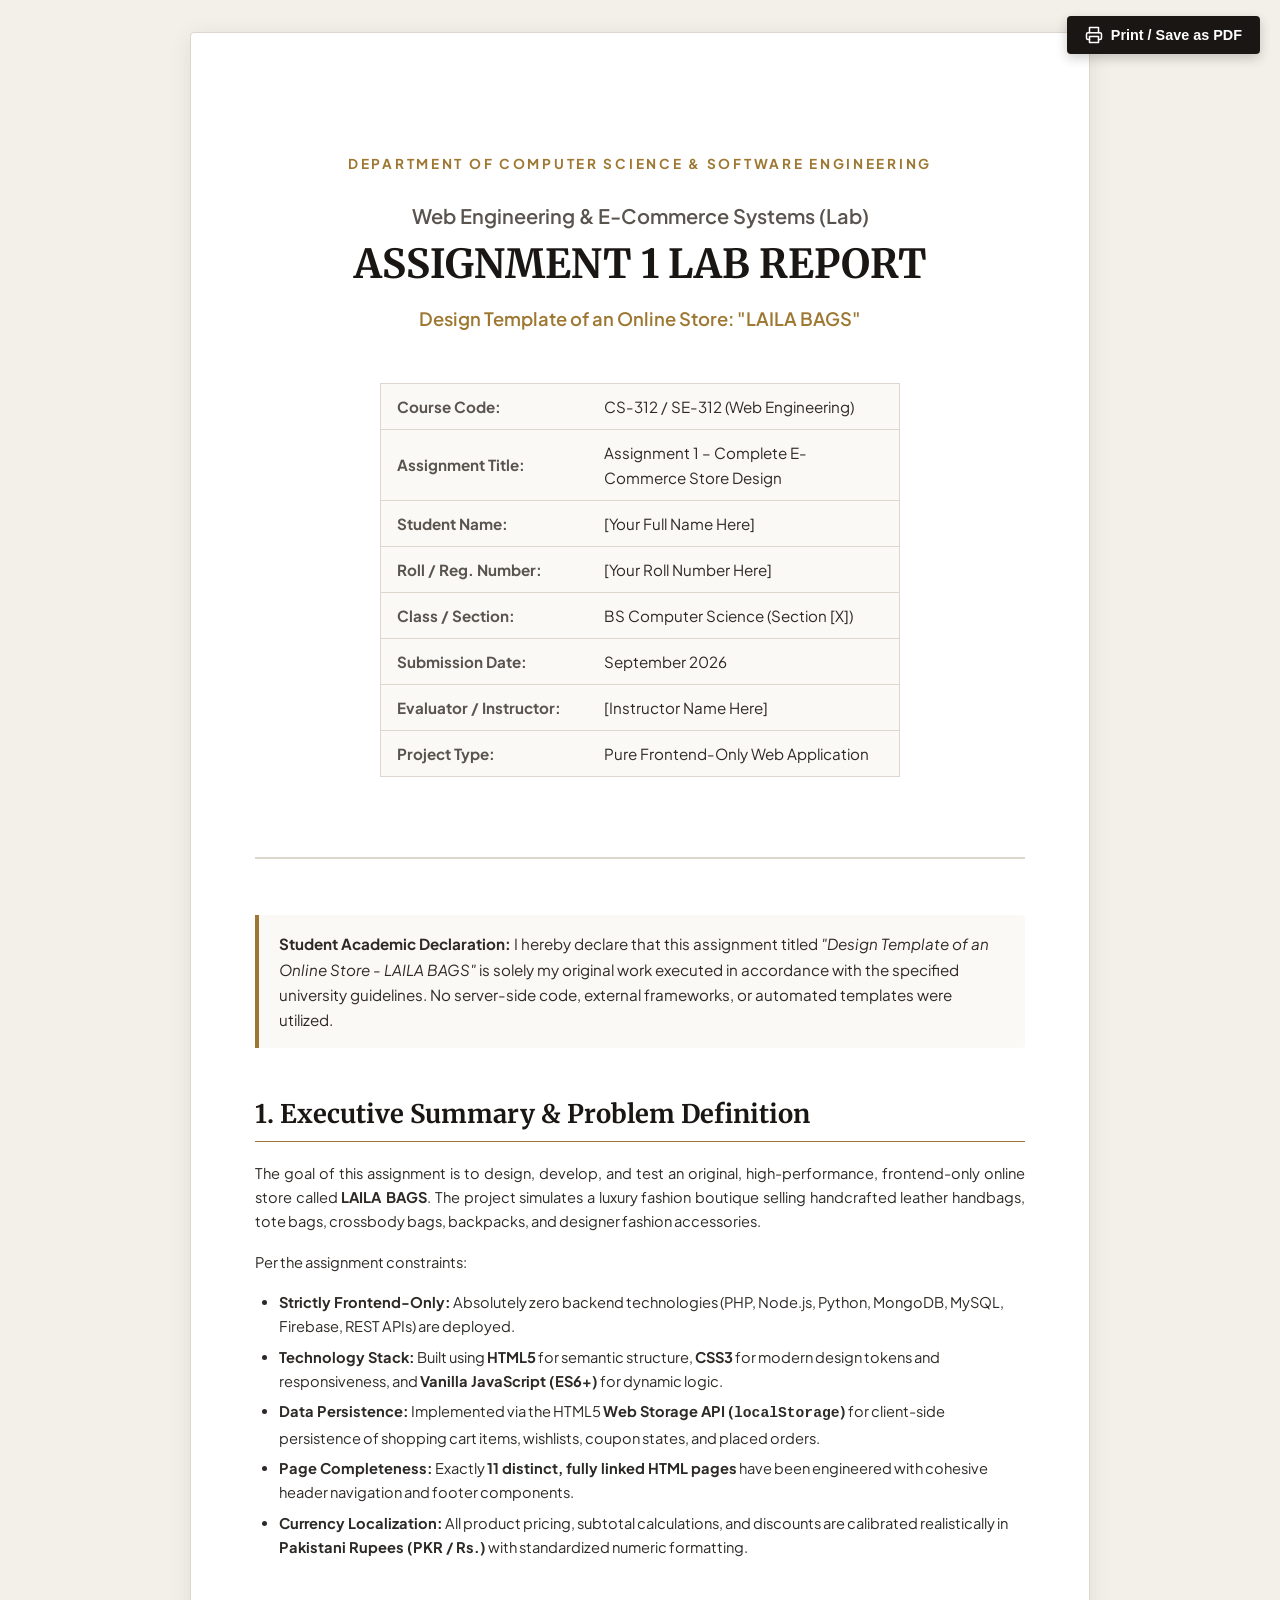
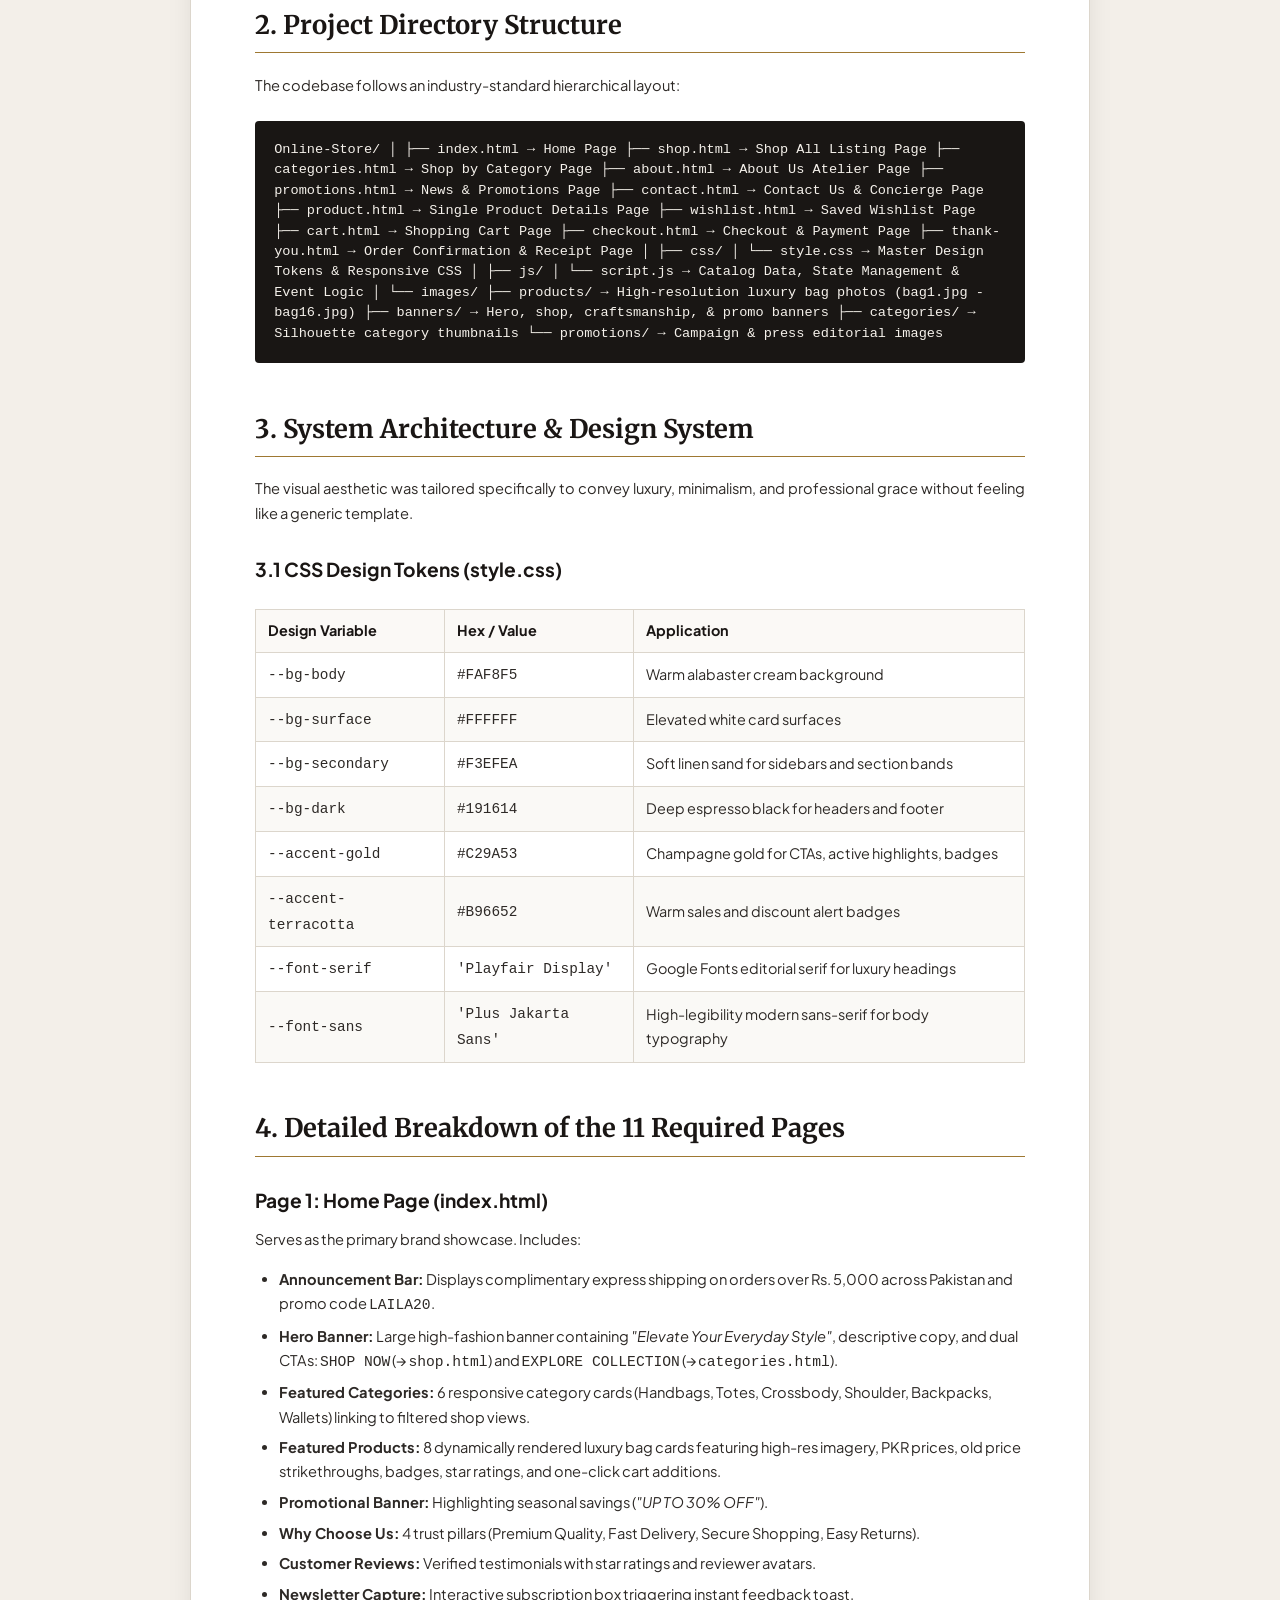
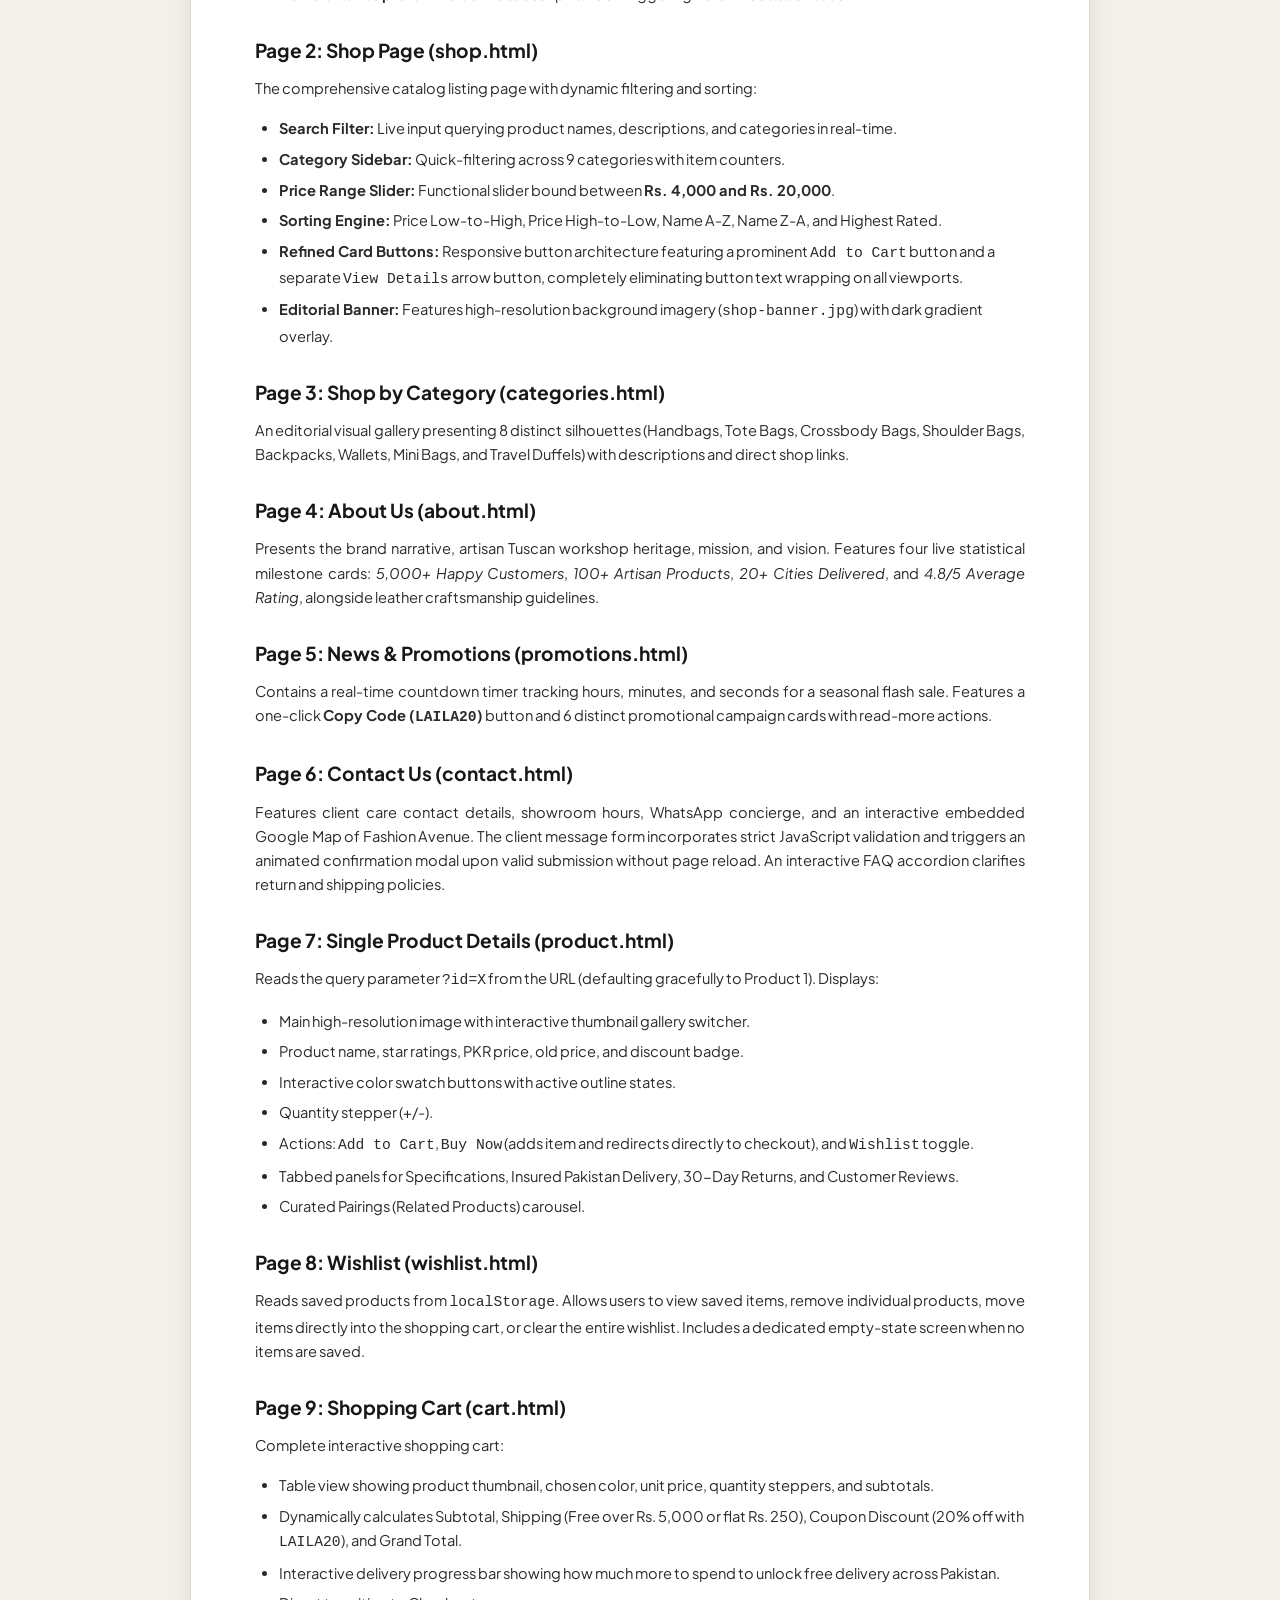
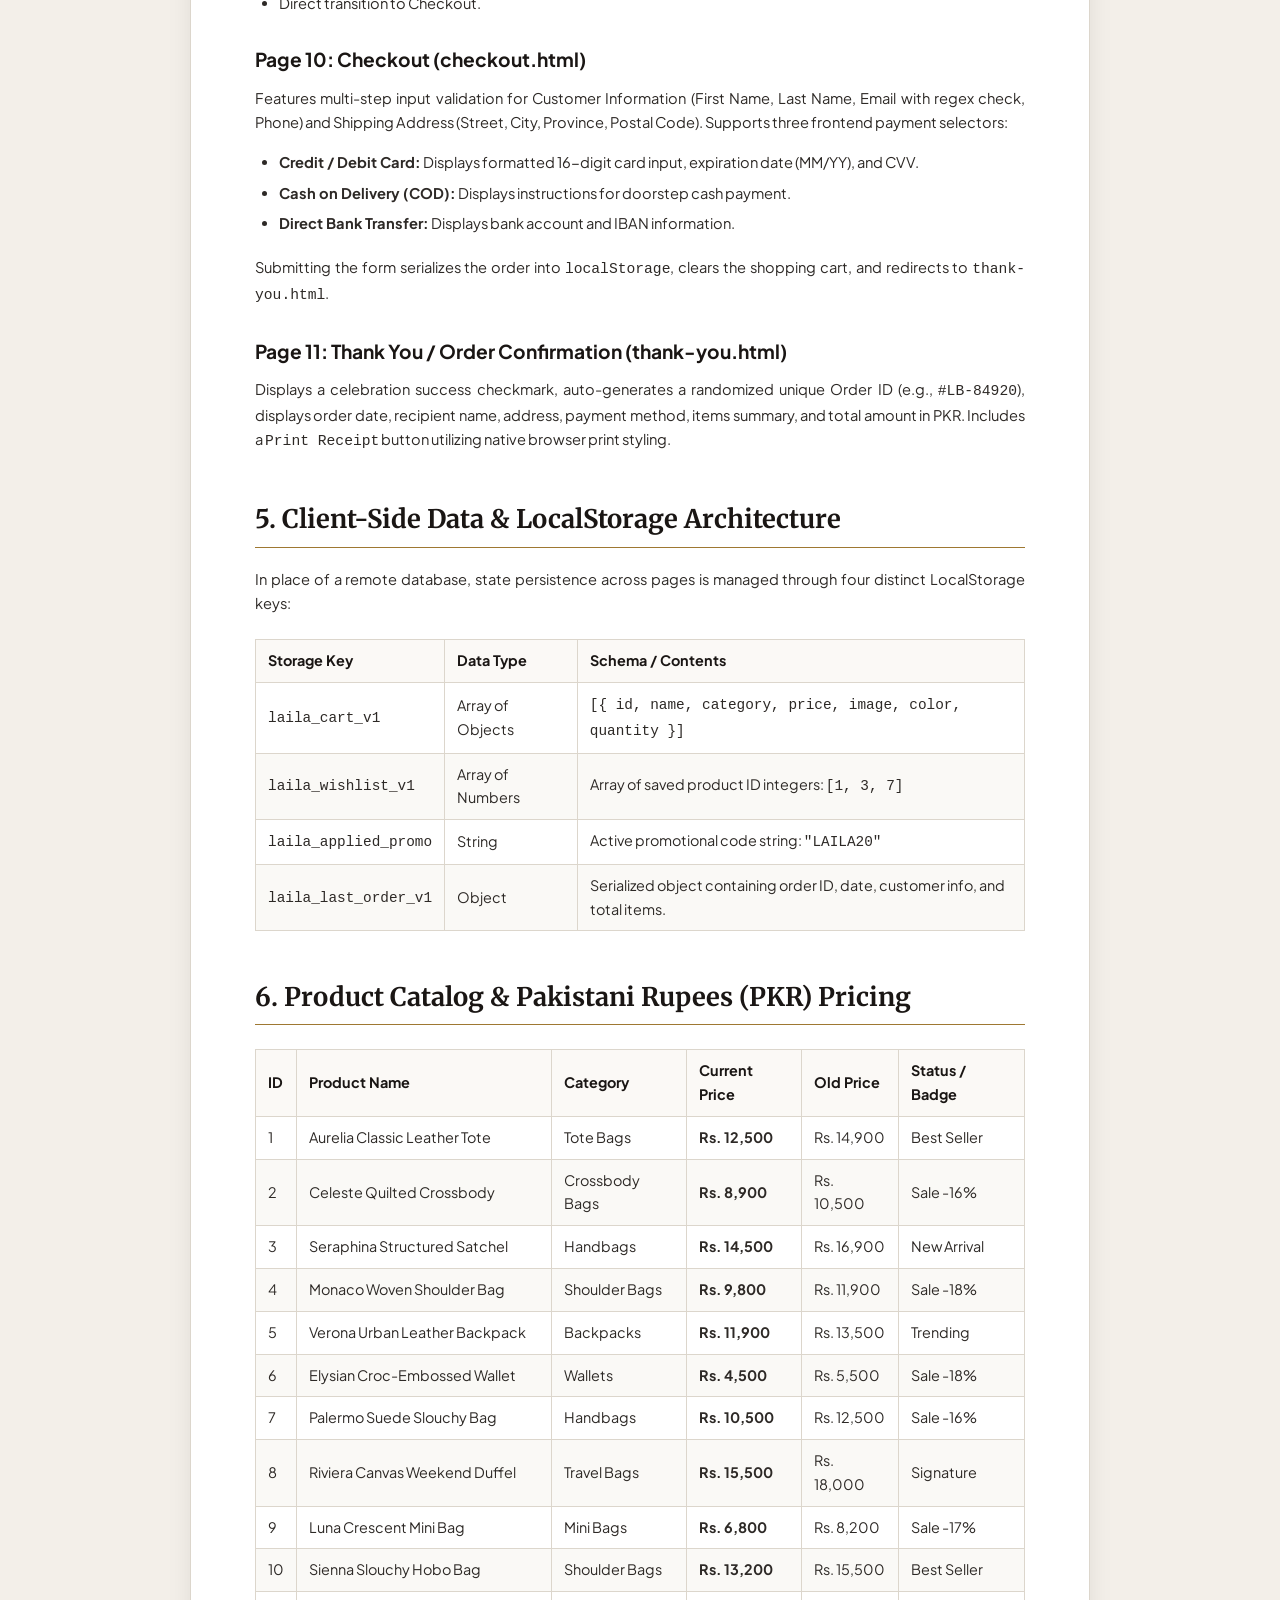
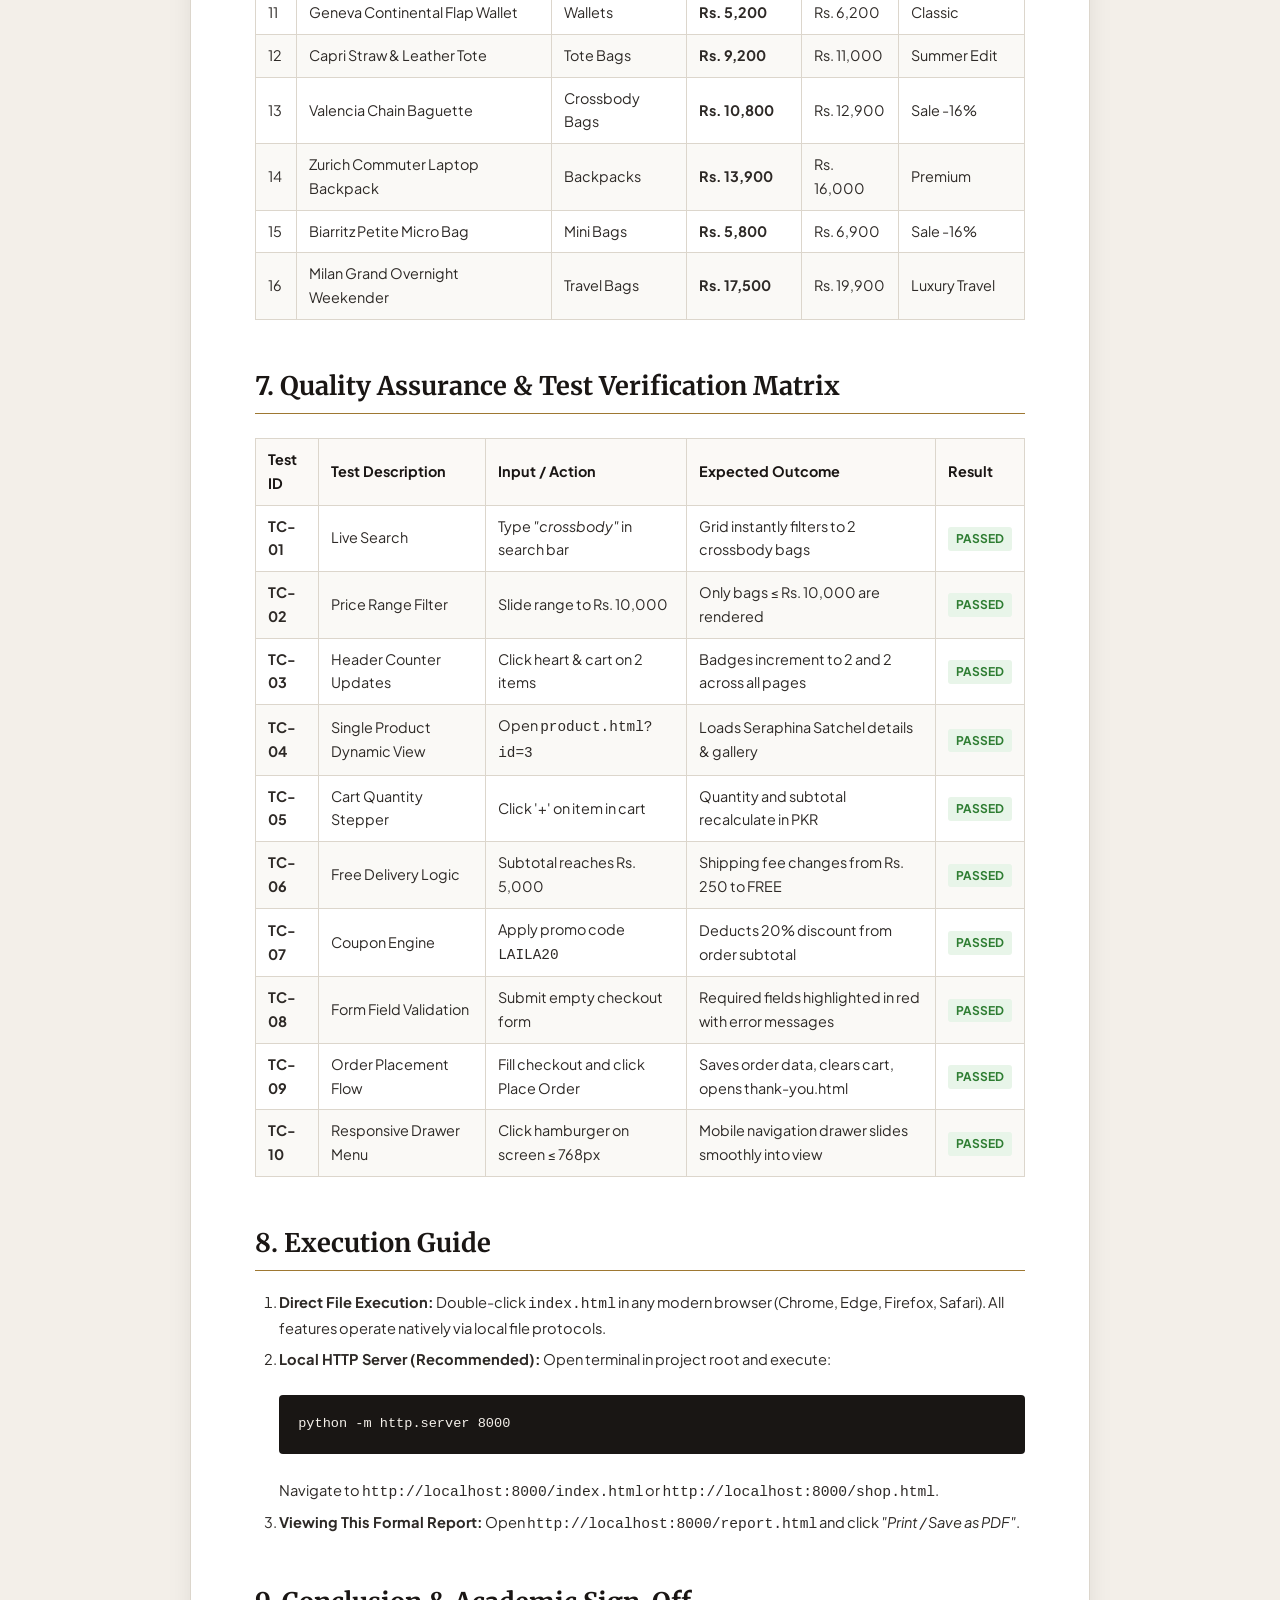
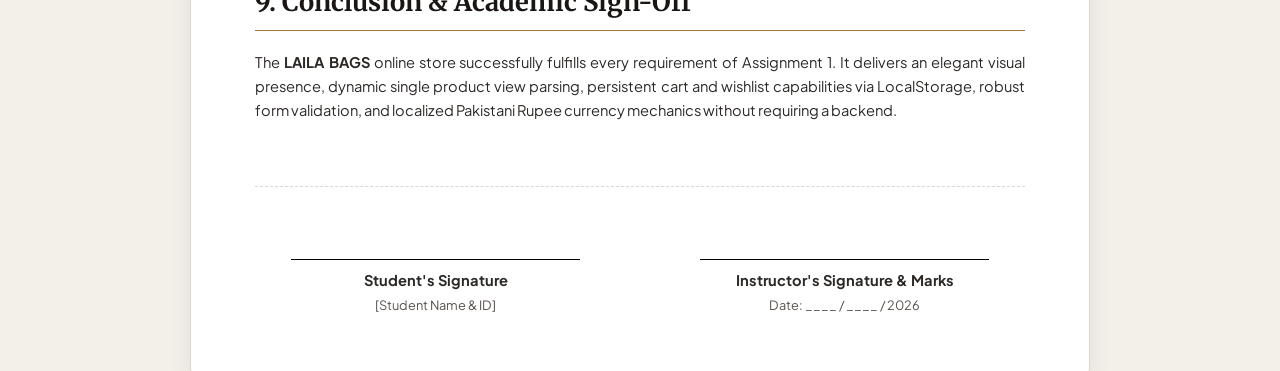
<file: report.html>
<!DOCTYPE html>
<html lang="en">
<head>
  <meta charset="UTF-8">
  <meta name="viewport" content="width=device-width, initial-scale=1.0">
  <title>Lab Assignment Report - LAILA BAGS Online Store</title>
  
  <!-- Google Fonts -->
  <link rel="preconnect" href="https://fonts.googleapis.com">
  <link rel="preconnect" href="https://fonts.gstatic.com" crossorigin>
  <link href="https://fonts.googleapis.com/css2?family=Merriweather:ital,wght@0,300;0,400;0,700;1,300&family=Plus+Jakarta+Sans:wght@400;500;600;700&display=swap" rel="stylesheet">
  
  <style>
    /* Academic Document Styling */
    :root {
      --primary: #1a1614;
      --accent: #9e7832;
      --text: #2d2926;
      --text-muted: #5a544f;
      --border: #dcd6cc;
      --bg-light: #fbf9f6;
    }

    * {
      box-sizing: border-box;
      margin: 0;
      padding: 0;
    }

    body {
      font-family: 'Plus Jakarta Sans', system-ui, -apple-system, sans-serif;
      font-size: 11pt;
      line-height: 1.65;
      color: var(--text);
      background-color: #f3efe9;
      padding: 2rem 1rem;
    }

    .report-paper {
      max-width: 900px;
      margin: 0 auto;
      background: #ffffff;
      padding: 3.5rem 4rem;
      border: 1px solid var(--border);
      box-shadow: 0 4px 25px rgba(0,0,0,0.08);
      border-radius: 4px;
    }

    /* Print Formatting */
    @media print {
      body {
        background: #fff;
        padding: 0;
      }
      .report-paper {
        border: none;
        box-shadow: none;
        padding: 0;
        max-width: 100%;
      }
      .no-print {
        display: none !important;
      }
      .page-break {
        page-break-before: always;
      }
      h1, h2, h3 {
        page-break-after: avoid;
      }
      table, figure, .code-box {
        page-break-inside: avoid;
      }
    }

    /* Floating Print Button */
    .print-bar {
      position: fixed;
      top: 16px;
      right: 20px;
      z-index: 1000;
      display: flex;
      gap: 10px;
    }

    .btn-print {
      background-color: #1a1614;
      color: #fff;
      padding: 10px 18px;
      font-size: 0.9rem;
      font-weight: 600;
      border: none;
      border-radius: 4px;
      cursor: pointer;
      box-shadow: 0 4px 12px rgba(0,0,0,0.2);
      transition: all 0.2s ease;
      display: inline-flex;
      align-items: center;
      gap: 8px;
    }
    .btn-print:hover {
      background-color: var(--accent);
      transform: translateY(-2px);
    }

    /* Cover Page */
    .cover-page {
      text-align: center;
      padding: 4rem 1rem 5rem;
      border-bottom: 2px solid var(--border);
      margin-bottom: 3.5rem;
    }

    .uni-badge {
      font-size: 0.85rem;
      text-transform: uppercase;
      letter-spacing: 0.2em;
      font-weight: 700;
      color: var(--accent);
      margin-bottom: 1.5rem;
    }

    .course-title {
      font-size: 1.25rem;
      font-weight: 600;
      color: var(--text-muted);
      margin-bottom: 0.5rem;
    }

    .doc-main-title {
      font-family: 'Merriweather', Georgia, serif;
      font-size: 2.5rem;
      color: var(--primary);
      margin-bottom: 1rem;
      line-height: 1.2;
    }

    .doc-subtitle {
      font-size: 1.15rem;
      color: var(--accent);
      font-weight: 600;
      margin-bottom: 3rem;
    }

    .meta-table {
      margin: 0 auto;
      text-align: left;
      border-collapse: collapse;
      width: 100%;
      max-width: 520px;
      background: var(--bg-light);
      border: 1px solid var(--border);
      border-radius: 4px;
    }

    .meta-table td {
      padding: 10px 16px;
      border-bottom: 1px solid var(--border);
      font-size: 0.95rem;
    }

    .meta-table tr:last-child td {
      border-bottom: none;
    }

    .meta-table td:first-child {
      font-weight: 700;
      color: var(--text-muted);
      width: 40%;
    }

    /* Section Headings */
    h2 {
      font-family: 'Merriweather', Georgia, serif;
      font-size: 1.6rem;
      color: var(--primary);
      border-bottom: 1.5px solid var(--accent);
      padding-bottom: 6px;
      margin-top: 2.8rem;
      margin-bottom: 1.2rem;
    }

    h3 {
      font-size: 1.2rem;
      color: var(--primary);
      margin-top: 1.8rem;
      margin-bottom: 0.6rem;
      font-weight: 700;
    }

    p {
      margin-bottom: 1rem;
      text-align: justify;
    }

    ul, ol {
      margin-left: 1.5rem;
      margin-bottom: 1.2rem;
    }

    li {
      margin-bottom: 0.4rem;
    }

    /* Tables */
    table.data-table {
      width: 100%;
      border-collapse: collapse;
      margin: 1.5rem 0;
      font-size: 0.9rem;
    }

    table.data-table th, table.data-table td {
      border: 1px solid var(--border);
      padding: 9px 12px;
      text-align: left;
    }

    table.data-table th {
      background-color: var(--bg-light);
      font-weight: 700;
      color: var(--primary);
    }

    table.data-table tr:nth-child(even) {
      background-color: #faf9f6;
    }

    /* Callout & Code Box */
    .callout {
      background-color: var(--bg-light);
      border-left: 4px solid var(--accent);
      padding: 1rem 1.25rem;
      margin: 1.5rem 0;
      border-radius: 0 4px 4px 0;
      font-size: 0.95rem;
    }

    .code-box {
      background-color: #191614;
      color: #f5f1eb;
      padding: 1.2rem;
      border-radius: 4px;
      font-family: 'Courier New', Courier, monospace;
      font-size: 0.85rem;
      overflow-x: auto;
      margin: 1.5rem 0;
      line-height: 1.5;
    }

    .badge-pass {
      display: inline-block;
      background: #e8f5e9;
      color: #2e7d32;
      font-weight: 700;
      padding: 2px 8px;
      border-radius: 3px;
      font-size: 0.75rem;
    }

    /* Signature Section */
    .sign-grid {
      display: grid;
      grid-template-columns: 1fr 1fr;
      gap: 3rem;
      margin-top: 4rem;
      padding-top: 2rem;
      border-top: 1px dashed var(--border);
    }

    .sign-box {
      text-align: center;
    }

    .sign-line {
      width: 80%;
      margin: 2.5rem auto 0.5rem;
      border-bottom: 1px solid #000;
    }
  </style>
</head>
<body>

  <!-- Floating Print Control Bar -->
  <div class="print-bar no-print">
    <button class="btn-print" onclick="window.print()">
      <svg width="18" height="18" viewBox="0 0 24 24" fill="none" stroke="currentColor" stroke-width="2" stroke-linecap="round" stroke-linejoin="round"><polyline points="6 9 6 2 18 2 18 9"></polyline><path d="M6 18H4a2 2 0 0 1-2-2v-5a2 2 0 0 1 2-2h16a2 2 0 0 1 2 2v5a2 2 0 0 1-2 2h-2"></path><rect x="6" y="14" width="12" height="8"></rect></svg>
      Print / Save as PDF
    </button>
  </div>

  <div class="report-paper">

    <!-- 1. COVER PAGE -->
    <div class="cover-page">
      <div class="uni-badge">Department of Computer Science & Software Engineering</div>
      <div class="course-title">Web Engineering & E-Commerce Systems (Lab)</div>
      <h1 class="doc-main-title">ASSIGNMENT 1 LAB REPORT</h1>
      <div class="doc-subtitle">Design Template of an Online Store: "LAILA BAGS"</div>

      <table class="meta-table">
        <tr>
          <td>Course Code:</td>
          <td>CS-312 / SE-312 (Web Engineering)</td>
        </tr>
        <tr>
          <td>Assignment Title:</td>
          <td>Assignment 1 – Complete E-Commerce Store Design</td>
        </tr>
        <tr>
          <td>Student Name:</td>
          <td>[Your Full Name Here]</td>
        </tr>
        <tr>
          <td>Roll / Reg. Number:</td>
          <td>[Your Roll Number Here]</td>
        </tr>
        <tr>
          <td>Class / Section:</td>
          <td>BS Computer Science (Section [X])</td>
        </tr>
        <tr>
          <td>Submission Date:</td>
          <td>September 2026</td>
        </tr>
        <tr>
          <td>Evaluator / Instructor:</td>
          <td>[Instructor Name Here]</td>
        </tr>
        <tr>
          <td>Project Type:</td>
          <td>Pure Frontend-Only Web Application</td>
        </tr>
      </table>
    </div>

    <!-- STUDENT DECLARATION -->
    <div class="callout">
      <strong>Student Academic Declaration:</strong> I hereby declare that this assignment titled <em>"Design Template of an Online Store - LAILA BAGS"</em> is solely my original work executed in accordance with the specified university guidelines. No server-side code, external frameworks, or automated templates were utilized.
    </div>

    <!-- 2. EXECUTIVE SUMMARY -->
    <h2>1. Executive Summary & Problem Definition</h2>
    <p>
      The goal of this assignment is to design, develop, and test an original, high-performance, frontend-only online store called <strong>LAILA BAGS</strong>. The project simulates a luxury fashion boutique selling handcrafted leather handbags, tote bags, crossbody bags, backpacks, and designer fashion accessories.
    </p>
    <p>
      Per the assignment constraints:
    </p>
    <ul>
      <li><strong>Strictly Frontend-Only:</strong> Absolutely zero backend technologies (PHP, Node.js, Python, MongoDB, MySQL, Firebase, REST APIs) are deployed.</li>
      <li><strong>Technology Stack:</strong> Built using <strong>HTML5</strong> for semantic structure, <strong>CSS3</strong> for modern design tokens and responsiveness, and <strong>Vanilla JavaScript (ES6+)</strong> for dynamic logic.</li>
      <li><strong>Data Persistence:</strong> Implemented via the HTML5 <strong>Web Storage API (<code>localStorage</code>)</strong> for client-side persistence of shopping cart items, wishlists, coupon states, and placed orders.</li>
      <li><strong>Page Completeness:</strong> Exactly <strong>11 distinct, fully linked HTML pages</strong> have been engineered with cohesive header navigation and footer components.</li>
      <li><strong>Currency Localization:</strong> All product pricing, subtotal calculations, and discounts are calibrated realistically in <strong>Pakistani Rupees (PKR / Rs.)</strong> with standardized numeric formatting.</li>
    </ul>

    <!-- 3. PROJECT DIRECTORY STRUCTURE -->
    <h2>2. Project Directory Structure</h2>
    <p>The codebase follows an industry-standard hierarchical layout:</p>
    <div class="code-box">
Online-Store/
│
├── index.html                 → Home Page
├── shop.html                  → Shop All Listing Page
├── categories.html            → Shop by Category Page
├── about.html                 → About Us Atelier Page
├── promotions.html            → News & Promotions Page
├── contact.html               → Contact Us & Concierge Page
├── product.html               → Single Product Details Page
├── wishlist.html              → Saved Wishlist Page
├── cart.html                  → Shopping Cart Page
├── checkout.html              → Checkout & Payment Page
├── thank-you.html             → Order Confirmation & Receipt Page
│
├── css/
│   └── style.css              → Master Design Tokens & Responsive CSS
│
├── js/
│   └── script.js              → Catalog Data, State Management & Event Logic
│
└── images/
    ├── products/              → High-resolution luxury bag photos (bag1.jpg - bag16.jpg)
    ├── banners/               → Hero, shop, craftsmanship, & promo banners
    ├── categories/            → Silhouette category thumbnails
    └── promotions/            → Campaign & press editorial images
    </div>

    <!-- 4. SYSTEM ARCHITECTURE & DESIGN SYSTEM -->
    <div class="page-break"></div>
    <h2>3. System Architecture & Design System</h2>
    <p>
      The visual aesthetic was tailored specifically to convey luxury, minimalism, and professional grace without feeling like a generic template.
    </p>

    <h3>3.1 CSS Design Tokens (style.css)</h3>
    <table class="data-table">
      <thead>
        <tr>
          <th>Design Variable</th>
          <th>Hex / Value</th>
          <th>Application</th>
        </tr>
      </thead>
      <tbody>
        <tr>
          <td><code>--bg-body</code></td>
          <td><code>#FAF8F5</code></td>
          <td>Warm alabaster cream background</td>
        </tr>
        <tr>
          <td><code>--bg-surface</code></td>
          <td><code>#FFFFFF</code></td>
          <td>Elevated white card surfaces</td>
        </tr>
        <tr>
          <td><code>--bg-secondary</code></td>
          <td><code>#F3EFEA</code></td>
          <td>Soft linen sand for sidebars and section bands</td>
        </tr>
        <tr>
          <td><code>--bg-dark</code></td>
          <td><code>#191614</code></td>
          <td>Deep espresso black for headers and footer</td>
        </tr>
        <tr>
          <td><code>--accent-gold</code></td>
          <td><code>#C29A53</code></td>
          <td>Champagne gold for CTAs, active highlights, badges</td>
        </tr>
        <tr>
          <td><code>--accent-terracotta</code></td>
          <td><code>#B96652</code></td>
          <td>Warm sales and discount alert badges</td>
        </tr>
        <tr>
          <td><code>--font-serif</code></td>
          <td><code>'Playfair Display'</code></td>
          <td>Google Fonts editorial serif for luxury headings</td>
        </tr>
        <tr>
          <td><code>--font-sans</code></td>
          <td><code>'Plus Jakarta Sans'</code></td>
          <td>High-legibility modern sans-serif for body typography</td>
        </tr>
      </tbody>
    </table>

    <!-- 5. 11 REQUIRED PAGES BREAKDOWN -->
    <h2>4. Detailed Breakdown of the 11 Required Pages</h2>

    <h3>Page 1: Home Page (index.html)</h3>
    <p>
      Serves as the primary brand showcase. Includes:
    </p>
    <ul>
      <li><strong>Announcement Bar:</strong> Displays complimentary express shipping on orders over Rs. 5,000 across Pakistan and promo code <code>LAILA20</code>.</li>
      <li><strong>Hero Banner:</strong> Large high-fashion banner containing <em>"Elevate Your Everyday Style"</em>, descriptive copy, and dual CTAs: <code>SHOP NOW</code> (&rarr; <code>shop.html</code>) and <code>EXPLORE COLLECTION</code> (&rarr; <code>categories.html</code>).</li>
      <li><strong>Featured Categories:</strong> 6 responsive category cards (Handbags, Totes, Crossbody, Shoulder, Backpacks, Wallets) linking to filtered shop views.</li>
      <li><strong>Featured Products:</strong> 8 dynamically rendered luxury bag cards featuring high-res imagery, PKR prices, old price strikethroughs, badges, star ratings, and one-click cart additions.</li>
      <li><strong>Promotional Banner:</strong> Highlighting seasonal savings (<em>"UP TO 30% OFF"</em>).</li>
      <li><strong>Why Choose Us:</strong> 4 trust pillars (Premium Quality, Fast Delivery, Secure Shopping, Easy Returns).</li>
      <li><strong>Customer Reviews:</strong> Verified testimonials with star ratings and reviewer avatars.</li>
      <li><strong>Newsletter Capture:</strong> Interactive subscription box triggering instant feedback toast.</li>
    </ul>

    <h3>Page 2: Shop Page (shop.html)</h3>
    <p>
      The comprehensive catalog listing page with dynamic filtering and sorting:
    </p>
    <ul>
      <li><strong>Search Filter:</strong> Live input querying product names, descriptions, and categories in real-time.</li>
      <li><strong>Category Sidebar:</strong> Quick-filtering across 9 categories with item counters.</li>
      <li><strong>Price Range Slider:</strong> Functional slider bound between <strong>Rs. 4,000 and Rs. 20,000</strong>.</li>
      <li><strong>Sorting Engine:</strong> Price Low-to-High, Price High-to-Low, Name A-Z, Name Z-A, and Highest Rated.</li>
      <li><strong>Refined Card Buttons:</strong> Responsive button architecture featuring a prominent <code>Add to Cart</code> button and a separate <code>View Details</code> arrow button, completely eliminating button text wrapping on all viewports.</li>
      <li><strong>Editorial Banner:</strong> Features high-resolution background imagery (<code>shop-banner.jpg</code>) with dark gradient overlay.</li>
    </ul>

    <h3>Page 3: Shop by Category (categories.html)</h3>
    <p>
      An editorial visual gallery presenting 8 distinct silhouettes (Handbags, Tote Bags, Crossbody Bags, Shoulder Bags, Backpacks, Wallets, Mini Bags, and Travel Duffels) with descriptions and direct shop links.
    </p>

    <h3>Page 4: About Us (about.html)</h3>
    <p>
      Presents the brand narrative, artisan Tuscan workshop heritage, mission, and vision. Features four live statistical milestone cards: <em>5,000+ Happy Customers</em>, <em>100+ Artisan Products</em>, <em>20+ Cities Delivered</em>, and <em>4.8/5 Average Rating</em>, alongside leather craftsmanship guidelines.
    </p>

    <h3>Page 5: News & Promotions (promotions.html)</h3>
    <p>
      Contains a real-time countdown timer tracking hours, minutes, and seconds for a seasonal flash sale. Features a one-click <strong>Copy Code (<code>LAILA20</code>)</strong> button and 6 distinct promotional campaign cards with read-more actions.
    </p>

    <h3>Page 6: Contact Us (contact.html)</h3>
    <p>
      Features client care contact details, showroom hours, WhatsApp concierge, and an interactive embedded Google Map of Fashion Avenue. The client message form incorporates strict JavaScript validation and triggers an animated confirmation modal upon valid submission without page reload. An interactive FAQ accordion clarifies return and shipping policies.
    </p>

    <div class="page-break"></div>
    <h3>Page 7: Single Product Details (product.html)</h3>
    <p>
      Reads the query parameter <code>?id=X</code> from the URL (defaulting gracefully to Product 1). Displays:
    </p>
    <ul>
      <li>Main high-resolution image with interactive thumbnail gallery switcher.</li>
      <li>Product name, star ratings, PKR price, old price, and discount badge.</li>
      <li>Interactive color swatch buttons with active outline states.</li>
      <li>Quantity stepper (+/-).</li>
      <li>Actions: <code>Add to Cart</code>, <code>Buy Now</code> (adds item and redirects directly to checkout), and <code>Wishlist</code> toggle.</li>
      <li>Tabbed panels for Specifications, Insured Pakistan Delivery, 30-Day Returns, and Customer Reviews.</li>
      <li>Curated Pairings (Related Products) carousel.</li>
    </ul>

    <h3>Page 8: Wishlist (wishlist.html)</h3>
    <p>
      Reads saved products from <code>localStorage</code>. Allows users to view saved items, remove individual products, move items directly into the shopping cart, or clear the entire wishlist. Includes a dedicated empty-state screen when no items are saved.
    </p>

    <h3>Page 9: Shopping Cart (cart.html)</h3>
    <p>
      Complete interactive shopping cart:
    </p>
    <ul>
      <li>Table view showing product thumbnail, chosen color, unit price, quantity steppers, and subtotals.</li>
      <li>Dynamically calculates Subtotal, Shipping (Free over Rs. 5,000 or flat Rs. 250), Coupon Discount (20% off with <code>LAILA20</code>), and Grand Total.</li>
      <li>Interactive delivery progress bar showing how much more to spend to unlock free delivery across Pakistan.</li>
      <li>Direct transition to Checkout.</li>
    </ul>

    <h3>Page 10: Checkout (checkout.html)</h3>
    <p>
      Features multi-step input validation for Customer Information (First Name, Last Name, Email with regex check, Phone) and Shipping Address (Street, City, Province, Postal Code). Supports three frontend payment selectors:
    </p>
    <ul>
      <li><strong>Credit / Debit Card:</strong> Displays formatted 16-digit card input, expiration date (MM/YY), and CVV.</li>
      <li><strong>Cash on Delivery (COD):</strong> Displays instructions for doorstep cash payment.</li>
      <li><strong>Direct Bank Transfer:</strong> Displays bank account and IBAN information.</li>
    </ul>
    <p>
      Submitting the form serializes the order into <code>localStorage</code>, clears the shopping cart, and redirects to <code>thank-you.html</code>.
    </p>

    <h3>Page 11: Thank You / Order Confirmation (thank-you.html)</h3>
    <p>
      Displays a celebration success checkmark, auto-generates a randomized unique Order ID (e.g., <code>#LB-84920</code>), displays order date, recipient name, address, payment method, items summary, and total amount in PKR. Includes a <code>Print Receipt</code> button utilizing native browser print styling.
    </p>

    <!-- 6. LOCALSTORAGE & STATE ARCHITECTURE -->
    <h2>5. Client-Side Data & LocalStorage Architecture</h2>
    <p>
      In place of a remote database, state persistence across pages is managed through four distinct LocalStorage keys:
    </p>

    <table class="data-table">
      <thead>
        <tr>
          <th>Storage Key</th>
          <th>Data Type</th>
          <th>Schema / Contents</th>
        </tr>
      </thead>
      <tbody>
        <tr>
          <td><code>laila_cart_v1</code></td>
          <td>Array of Objects</td>
          <td><code>[{ id, name, category, price, image, color, quantity }]</code></td>
        </tr>
        <tr>
          <td><code>laila_wishlist_v1</code></td>
          <td>Array of Numbers</td>
          <td>Array of saved product ID integers: <code>[1, 3, 7]</code></td>
        </tr>
        <tr>
          <td><code>laila_applied_promo</code></td>
          <td>String</td>
          <td>Active promotional code string: <code>"LAILA20"</code></td>
        </tr>
        <tr>
          <td><code>laila_last_order_v1</code></td>
          <td>Object</td>
          <td>Serialized object containing order ID, date, customer info, and total items.</td>
        </tr>
      </tbody>
    </table>

    <!-- 7. PRODUCT PRICING TABLE IN PKR -->
    <div class="page-break"></div>
    <h2>6. Product Catalog & Pakistani Rupees (PKR) Pricing</h2>
    <table class="data-table">
      <thead>
        <tr>
          <th>ID</th>
          <th>Product Name</th>
          <th>Category</th>
          <th>Current Price</th>
          <th>Old Price</th>
          <th>Status / Badge</th>
        </tr>
      </thead>
      <tbody>
        <tr>
          <td>1</td>
          <td>Aurelia Classic Leather Tote</td>
          <td>Tote Bags</td>
          <td><strong>Rs. 12,500</strong></td>
          <td>Rs. 14,900</td>
          <td>Best Seller</td>
        </tr>
        <tr>
          <td>2</td>
          <td>Celeste Quilted Crossbody</td>
          <td>Crossbody Bags</td>
          <td><strong>Rs. 8,900</strong></td>
          <td>Rs. 10,500</td>
          <td>Sale -16%</td>
        </tr>
        <tr>
          <td>3</td>
          <td>Seraphina Structured Satchel</td>
          <td>Handbags</td>
          <td><strong>Rs. 14,500</strong></td>
          <td>Rs. 16,900</td>
          <td>New Arrival</td>
        </tr>
        <tr>
          <td>4</td>
          <td>Monaco Woven Shoulder Bag</td>
          <td>Shoulder Bags</td>
          <td><strong>Rs. 9,800</strong></td>
          <td>Rs. 11,900</td>
          <td>Sale -18%</td>
        </tr>
        <tr>
          <td>5</td>
          <td>Verona Urban Leather Backpack</td>
          <td>Backpacks</td>
          <td><strong>Rs. 11,900</strong></td>
          <td>Rs. 13,500</td>
          <td>Trending</td>
        </tr>
        <tr>
          <td>6</td>
          <td>Elysian Croc-Embossed Wallet</td>
          <td>Wallets</td>
          <td><strong>Rs. 4,500</strong></td>
          <td>Rs. 5,500</td>
          <td>Sale -18%</td>
        </tr>
        <tr>
          <td>7</td>
          <td>Palermo Suede Slouchy Bag</td>
          <td>Handbags</td>
          <td><strong>Rs. 10,500</strong></td>
          <td>Rs. 12,500</td>
          <td>Sale -16%</td>
        </tr>
        <tr>
          <td>8</td>
          <td>Riviera Canvas Weekend Duffel</td>
          <td>Travel Bags</td>
          <td><strong>Rs. 15,500</strong></td>
          <td>Rs. 18,000</td>
          <td>Signature</td>
        </tr>
        <tr>
          <td>9</td>
          <td>Luna Crescent Mini Bag</td>
          <td>Mini Bags</td>
          <td><strong>Rs. 6,800</strong></td>
          <td>Rs. 8,200</td>
          <td>Sale -17%</td>
        </tr>
        <tr>
          <td>10</td>
          <td>Sienna Slouchy Hobo Bag</td>
          <td>Shoulder Bags</td>
          <td><strong>Rs. 13,200</strong></td>
          <td>Rs. 15,500</td>
          <td>Best Seller</td>
        </tr>
        <tr>
          <td>11</td>
          <td>Geneva Continental Flap Wallet</td>
          <td>Wallets</td>
          <td><strong>Rs. 5,200</strong></td>
          <td>Rs. 6,200</td>
          <td>Classic</td>
        </tr>
        <tr>
          <td>12</td>
          <td>Capri Straw & Leather Tote</td>
          <td>Tote Bags</td>
          <td><strong>Rs. 9,200</strong></td>
          <td>Rs. 11,000</td>
          <td>Summer Edit</td>
        </tr>
        <tr>
          <td>13</td>
          <td>Valencia Chain Baguette</td>
          <td>Crossbody Bags</td>
          <td><strong>Rs. 10,800</strong></td>
          <td>Rs. 12,900</td>
          <td>Sale -16%</td>
        </tr>
        <tr>
          <td>14</td>
          <td>Zurich Commuter Laptop Backpack</td>
          <td>Backpacks</td>
          <td><strong>Rs. 13,900</strong></td>
          <td>Rs. 16,000</td>
          <td>Premium</td>
        </tr>
        <tr>
          <td>15</td>
          <td>Biarritz Petite Micro Bag</td>
          <td>Mini Bags</td>
          <td><strong>Rs. 5,800</strong></td>
          <td>Rs. 6,900</td>
          <td>Sale -16%</td>
        </tr>
        <tr>
          <td>16</td>
          <td>Milan Grand Overnight Weekender</td>
          <td>Travel Bags</td>
          <td><strong>Rs. 17,500</strong></td>
          <td>Rs. 19,900</td>
          <td>Luxury Travel</td>
        </tr>
      </tbody>
    </table>

    <!-- 8. TESTING MATRIX -->
    <h2>7. Quality Assurance & Test Verification Matrix</h2>
    <table class="data-table">
      <thead>
        <tr>
          <th>Test ID</th>
          <th>Test Description</th>
          <th>Input / Action</th>
          <th>Expected Outcome</th>
          <th>Result</th>
        </tr>
      </thead>
      <tbody>
        <tr>
          <td><strong>TC-01</strong></td>
          <td>Live Search</td>
          <td>Type <em>"crossbody"</em> in search bar</td>
          <td>Grid instantly filters to 2 crossbody bags</td>
          <td><span class="badge-pass">PASSED</span></td>
        </tr>
        <tr>
          <td><strong>TC-02</strong></td>
          <td>Price Range Filter</td>
          <td>Slide range to Rs. 10,000</td>
          <td>Only bags &le; Rs. 10,000 are rendered</td>
          <td><span class="badge-pass">PASSED</span></td>
        </tr>
        <tr>
          <td><strong>TC-03</strong></td>
          <td>Header Counter Updates</td>
          <td>Click heart & cart on 2 items</td>
          <td>Badges increment to 2 and 2 across all pages</td>
          <td><span class="badge-pass">PASSED</span></td>
        </tr>
        <tr>
          <td><strong>TC-04</strong></td>
          <td>Single Product Dynamic View</td>
          <td>Open <code>product.html?id=3</code></td>
          <td>Loads Seraphina Satchel details & gallery</td>
          <td><span class="badge-pass">PASSED</span></td>
        </tr>
        <tr>
          <td><strong>TC-05</strong></td>
          <td>Cart Quantity Stepper</td>
          <td>Click '+' on item in cart</td>
          <td>Quantity and subtotal recalculate in PKR</td>
          <td><span class="badge-pass">PASSED</span></td>
        </tr>
        <tr>
          <td><strong>TC-06</strong></td>
          <td>Free Delivery Logic</td>
          <td>Subtotal reaches Rs. 5,000</td>
          <td>Shipping fee changes from Rs. 250 to FREE</td>
          <td><span class="badge-pass">PASSED</span></td>
        </tr>
        <tr>
          <td><strong>TC-07</strong></td>
          <td>Coupon Engine</td>
          <td>Apply promo code <code>LAILA20</code></td>
          <td>Deducts 20% discount from order subtotal</td>
          <td><span class="badge-pass">PASSED</span></td>
        </tr>
        <tr>
          <td><strong>TC-08</strong></td>
          <td>Form Field Validation</td>
          <td>Submit empty checkout form</td>
          <td>Required fields highlighted in red with error messages</td>
          <td><span class="badge-pass">PASSED</span></td>
        </tr>
        <tr>
          <td><strong>TC-09</strong></td>
          <td>Order Placement Flow</td>
          <td>Fill checkout and click Place Order</td>
          <td>Saves order data, clears cart, opens thank-you.html</td>
          <td><span class="badge-pass">PASSED</span></td>
        </tr>
        <tr>
          <td><strong>TC-10</strong></td>
          <td>Responsive Drawer Menu</td>
          <td>Click hamburger on screen &le; 768px</td>
          <td>Mobile navigation drawer slides smoothly into view</td>
          <td><span class="badge-pass">PASSED</span></td>
        </tr>
      </tbody>
    </table>

    <!-- 9. HOW TO RUN -->
    <h2>8. Execution Guide</h2>
    <ol>
      <li><strong>Direct File Execution:</strong> Double-click <code>index.html</code> in any modern browser (Chrome, Edge, Firefox, Safari). All features operate natively via local file protocols.</li>
      <li><strong>Local HTTP Server (Recommended):</strong> Open terminal in project root and execute:
        <div class="code-box">python -m http.server 8000</div>
        Navigate to <code>http://localhost:8000/index.html</code> or <code>http://localhost:8000/shop.html</code>.
      </li>
      <li><strong>Viewing This Formal Report:</strong> Open <code>http://localhost:8000/report.html</code> and click <em>"Print / Save as PDF"</em>.</li>
    </ol>

    <!-- 10. EVALUATION & SIGNATURES -->
    <h2>9. Conclusion & Academic Sign-Off</h2>
    <p>
      The <strong>LAILA BAGS</strong> online store successfully fulfills every requirement of Assignment 1. It delivers an elegant visual presence, dynamic single product view parsing, persistent cart and wishlist capabilities via LocalStorage, robust form validation, and localized Pakistani Rupee currency mechanics without requiring a backend.
    </p>

    <div class="sign-grid">
      <div class="sign-box">
        <div class="sign-line"></div>
        <strong>Student's Signature</strong>
        <div style="font-size:0.8rem; color:var(--text-muted); margin-top:2px;">[Student Name & ID]</div>
      </div>
      <div class="sign-box">
        <div class="sign-line"></div>
        <strong>Instructor's Signature & Marks</strong>
        <div style="font-size:0.8rem; color:var(--text-muted); margin-top:2px;">Date: ____ / ____ / 2026</div>
      </div>
    </div>

  </div>

</body>
</html>
</file>
